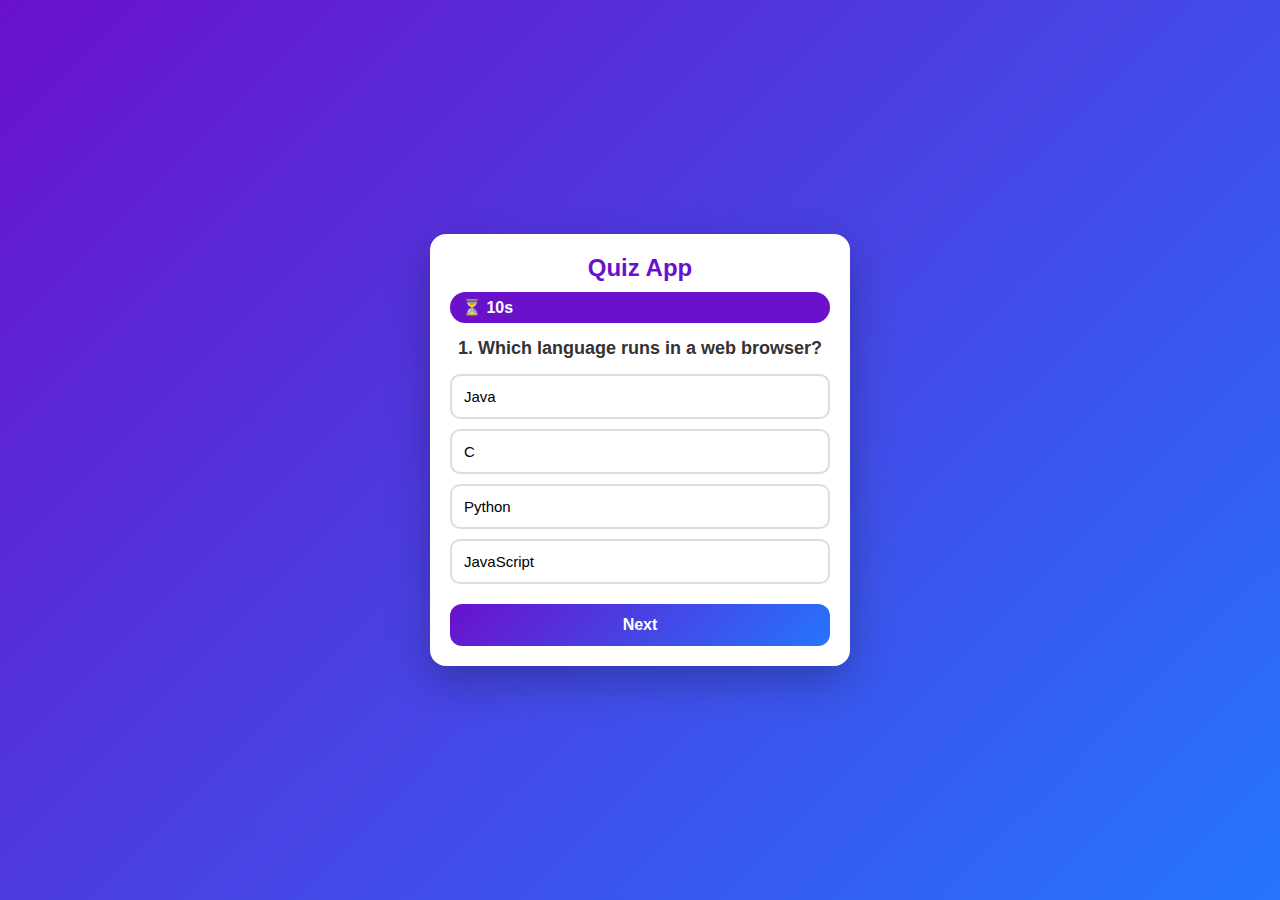
<file: index.html>
<!DOCTYPE html>
<html lang="en">
<head>
    <meta charset="UTF-8">
    <meta name="viewport" content="width=device-width, initial-scale=1.0">
    <title>Quis AppLicaTion</title>
    <link rel="stylesheet" href="style.css">
</head>

<body>
    <div class="container">
        <p class="heading-txt">Quiz App</p>
        <p id="timer"></p>
        <div class="question">
            <span id="question-number"></span>
            <span id="question-txt"></span>
        </div>
        <div class="option-container">
            <input type="radio" name="opt" id="opt1">
            <label for="opt1" id="option1"></label>
            <input type="radio" name="opt" id="opt2">
            <label for="opt2" id="option2"></label>
            <input type="radio" name="opt" id="opt3">
            <label for="opt3" id="option3"></label>
            <input type="radio" name="opt" id="opt4">
            <label for="opt4" id="option4"></label>
        </div>
        <input id="next-button" type="button" value="Next" name="" id="next-button">

    </div>
    <script src=" app.js "></script>
</body>

</html>
</file>
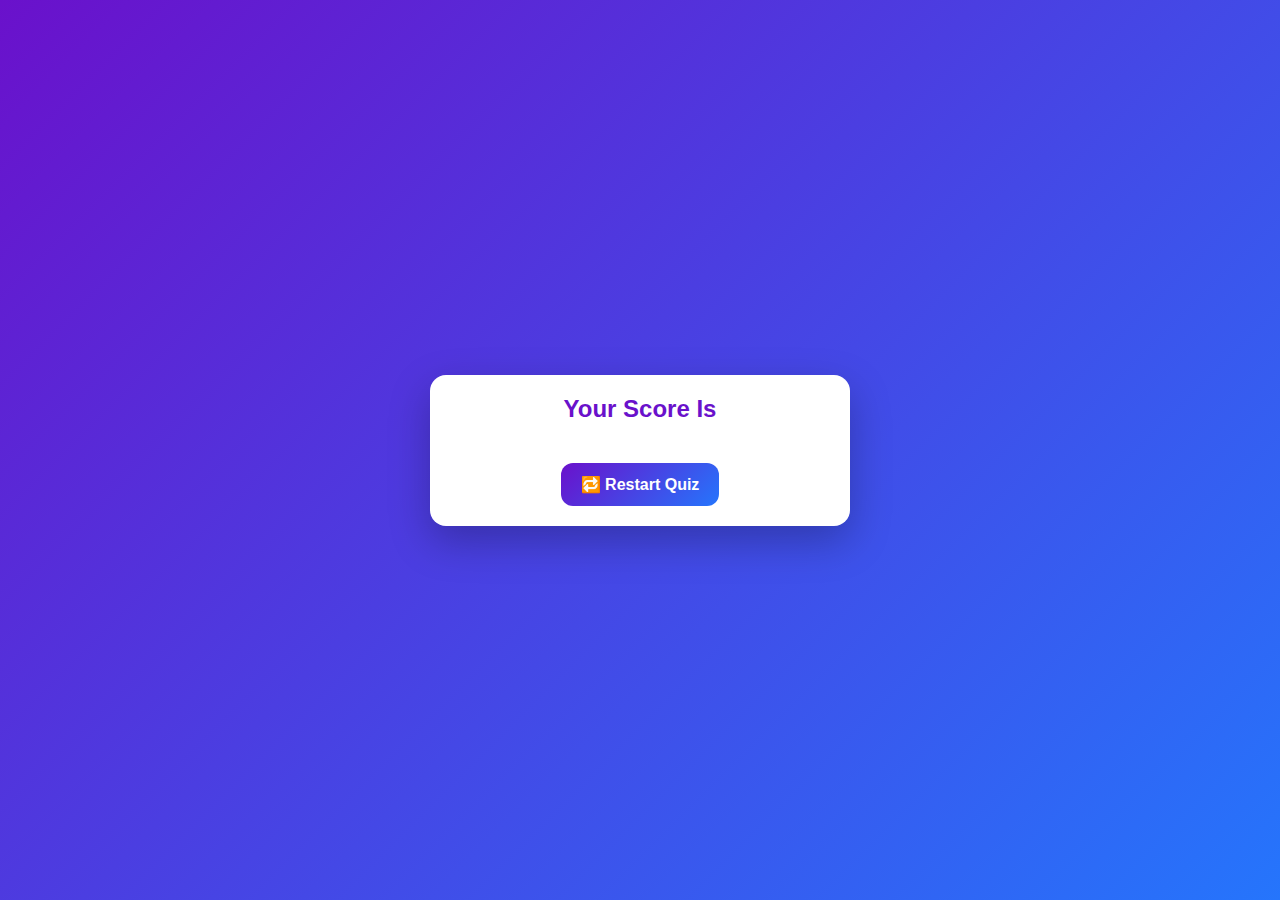
<file: resultPage.html>
<!doctype html>
<html lang="en">
  <head>
    <meta charset="UTF-8" />
    <meta name="viewport" content="width=device-width, initial-scale=1.0" />
    <title>Quiz App</title>
    <link rel="stylesheet" href="style.css" />
    <style>
      .container {
        justify-content: center;
        text-align: center;
      }

      .restart-btn {
        margin-top: 20px;
        padding: 12px 20px;
        font-size: 16px;
        font-weight: 600;
        border: none;
        border-radius: 12px;
        background: linear-gradient(135deg, #6a11cb, #2575fc);
        color: white;
        cursor: pointer;
        transition: 0.3s;
      }

      .restart-btn:hover {
        transform: translateY(-2px);
        box-shadow: 0 8px 20px rgba(0, 0, 0, 0.25);
      }
    </style>
  </head>

  <body>
    <!--  -->
    <div class="container">
      <p class="heading-txt">Your Score Is</p>
      <h1 id="score"></h1>

      <button class="restart-btn" onclick="restartQuiz()">
        🔁 Restart Quiz
      </button>
    </div>

    <!--  -->
    <script>
      var score = localStorage.getItem("score");
      document.getElementById("score").innerHTML = score;

      function restartQuiz() {
        localStorage.removeItem("score");
        window.location.href = "index.html";
      }
    </script>
  </body>
</html>
</file>
<file: style.css>
* {
  margin: 0;
  padding: 0;
  box-sizing: border-box;
  font-family: "Segoe UI", Tahoma, Geneva, Verdana, sans-serif;
}

body {
  min-height: 100vh;
  display: flex;
  align-items: center;
  justify-content: center;
  background: linear-gradient(135deg, #6a11cb, #2575fc);
  padding: 15px;
}

.container {
  background: #ffffff;
  width: 100%;
  max-width: 420px;
  border-radius: 16px;
  padding: 20px;
  box-shadow: 0 15px 40px rgba(0, 0, 0, 0.25);
  animation: fadeIn 0.6s ease;
}

@keyframes fadeIn {
  from {
    opacity: 0;
    transform: translateY(15px);
  }
  to {
    opacity: 1;
    transform: translateY(0);
  }
}

.heading-txt {
  font-size: 24px;
  font-weight: 700;
  color: #6a11cb;
  text-align: center;
  margin-bottom: 10px;
}

#timer {
  font-size: 16px;
  font-weight: 600;
  color: #ffffff;
  background: #6a11cb;
  padding: 6px 12px;
  border-radius: 20px;
  margin-bottom: 15px;
}

.question {
  font-size: 18px;
  font-weight: 600;
  color: #333;
  text-align: center;
  margin-bottom: 15px;
}

.option-container {
  display: flex;
  flex-direction: column;
  gap: 10px;
  width: 100%;
}

.option-container input {
  display: none;
}

.option-container label {
  padding: 12px;
  border-radius: 10px;
  border: 2px solid #ddd;
  cursor: pointer;
  transition: all 0.3s ease;
  font-size: 15px;
}

.option-container label:hover {
  background: #f0f0ff;
}

.option-container input:checked + label {
  background: #6a11cb;
  color: #fff;
  border-color: #6a11cb;
  transform: scale(1.02);
}

#next-button {
  width: 100%;
  margin-top: 20px;
  padding: 12px;
  font-size: 16px;
  font-weight: 600;
  border: none;
  border-radius: 12px;
  background: linear-gradient(135deg, #6a11cb, #2575fc);
  color: #fff;
  cursor: pointer;
  transition:
    transform 0.2s ease,
    box-shadow 0.2s ease;
}

#next-button:hover {
  transform: translateY(-2px);
  box-shadow: 0 8px 20px rgba(0, 0, 0, 0.25);
}

#next-button:active {
  transform: scale(0.97);
}

/* Result Page */
#score {
  font-size: 48px;
  font-weight: bold;
  color: #2575fc;
  margin-top: 20px;
}
</file>
